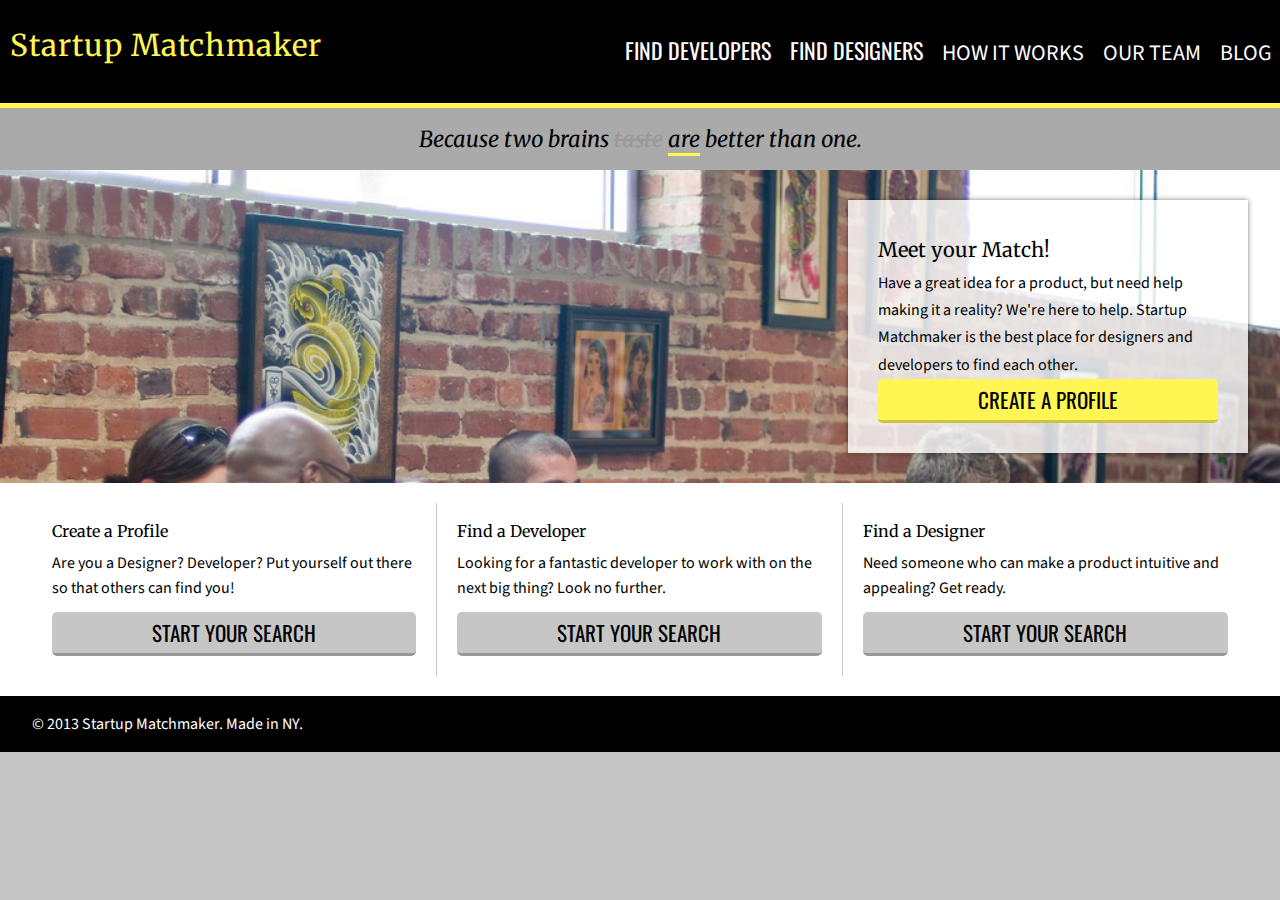
<file: index.html>
<!DOCTYPE html>
<html lang="en">
<head>
	<meta charset="utf-8">

	<title>Startup Matchmaker</title>

	<!-- external CSS link -->
	<link rel="stylesheet" href="css/reset.css">
	<link rel="stylesheet" type="text/css" href="css/styles.css">
	<link rel="stylesheet" type="text/css" href="https://fonts.googleapis.com/css?family=Source+Sans+Pro:400,700%7COswald:700%7CMerriweather:700,700italic">
	<title>Startup Matchmaker</title>

</head>
<body>

<header>
	<div class="header clearfix">
		<h1>Startup Matchmaker</h1>

		<nav class="list">
			<ul>
				<li><a href="">Find Developers</a></li>
				<li><a href="">Find Designers</a></li>
				<li><a href="">How it works</a></li>
				<li><a href="">Our Team</a></li>
				<li><a href="">Blog</a></li>
			</ul>
		</nav>
	</div>
</header>


<section class="tagline">
		<div class="container"
		<p>Because two brains <del>taste</del> <ins>are</ins> better than one.</p>
	</div>
</section>




<section class="intro">
	<div class="container">
		<div class="box">
			<h3>Meet your Match!</h3>

		<p>Have a great idea for a product, but need help making it a reality? We're here to help. Startup Matchmaker is the best place for designers and developers to find each other.</p>

		<a class="cta cta-yellow" href="">Create a Profile</a>
		</div>
	</div>
</section>


<section class="teasers">
	<div class="container">
		<ul class="clearfix">
		<li class="teasers-block clearfix">
			<h4>Create a Profile</h4>
			<p>Are you a Designer? Developer? Put yourself out there so that others can find you!</p>
			<a class="cta cta-grey" href="">Start your search</a>
		</li>

		<li class="teasers-block">
			<h4>Find a Developer</h4>
			<p>Looking for a fantastic developer to work with on the next big thing? Look no further.</p>
			<a class="cta cta-grey" href="">Start your search</a>
		</li>

		<li class="teasers-block">
			<h4>Find a Designer</h4>
			<p>Need someone who can make a product intuitive and appealing? Get ready.</p>
			<a class="cta cta-grey" href="">Start your search</a>
		</li>

</section>
	</div>
		</ul>

<footer>
	<div class="container">
		<p>&copy; 2013 Startup Matchmaker. Made in NY.</p>
	</div>
</footer>

</body>
</html>
</file>
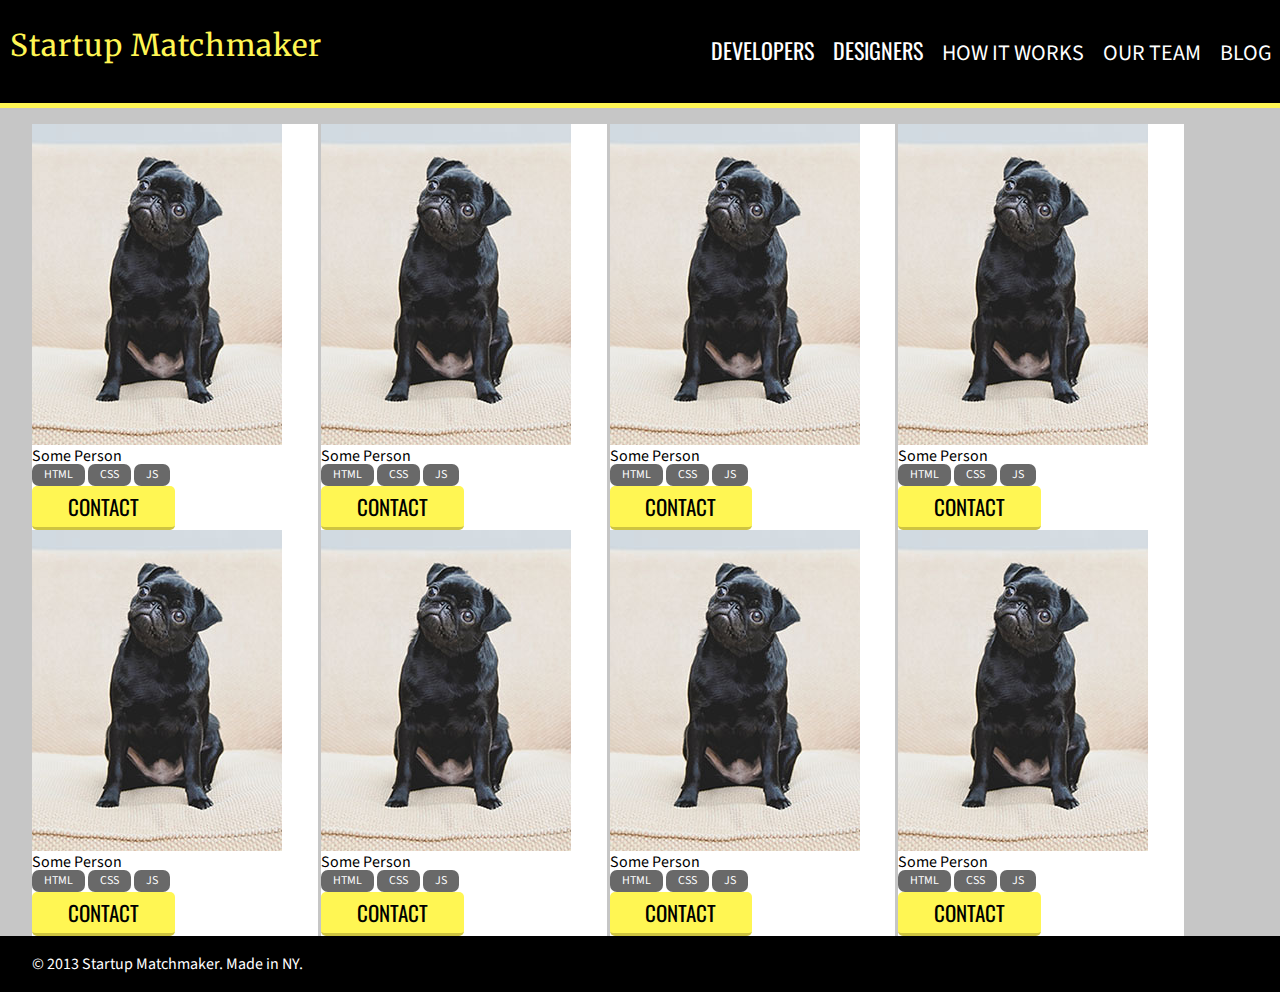
<file: developers-page.html>
<!DOCTYPE html>
<html lang="en">
<head>
	<meta charset="utf-8">

	<title>Startup Matchmaker</title>

	<!-- external CSS link -->
	<link rel="stylesheet" href="css/reset.css">
	<link rel="stylesheet" type="text/css" href="css/styles.css">
	<link rel="stylesheet" type="text/css" href="https://fonts.googleapis.com/css?family=Source+Sans+Pro:400,700%7COswald:700%7CMerriweather:700,700italic">
	<title>Startup Matchmaker</title>

</head>
<body>

<header>
	<div class="header clearfix">
		<h1>Startup Matchmaker</h1>

		<nav class="list">
			<ul>
				<li><a href="">Developers</a></li>
				<li><a href="">Designers</a></li>
				<li><a href="">How it works</a></li>
				<li><a href="">Our Team</a></li>
				<li><a href="">Blog</a></li>
			</ul>
		</nav>
	</div>
</header>

<section class="portrait">
	<div class="container">
		<ul class="clearfix">
			<li class="portrait-block">
					<img src="./images/dottie.jpg" alt="dog" class="profile-photo">
					<h3>Some Person</h3>
						<ul class="skills clearfix">
							<li class="skill-list">HTML</li>
							<li class="skill-list">CSS</li>
							<li class="skill-list">JS</li>
						</ul>
						<a class="cta cta-yellow cta-small" href="#">Contact</a>
			</li>
			<li class="portrait-block">
					<img src="./images/dottie.jpg" alt="dog" class="profile-photo">
					<h3>Some Person</h3>
						<ul class="skills clearfix">
							<li class="skill-list">HTML</li>
							<li class="skill-list">CSS</li>
							<li class="skill-list">JS</li>
						</ul>
						<a class="cta cta-yellow cta-small" href="#">Contact</a>
			</li>
			<li class="portrait-block">
					<img src="./images/dottie.jpg" alt="dog" class="profile-photo">
					<h3>Some Person</h3>
						<ul class="skills clearfix">
							<li class="skill-list">HTML</li>
							<li class="skill-list">CSS</li>
							<li class="skill-list">JS</li>
						</ul>
						<a class="cta cta-yellow cta-small" href="#">Contact</a>
			</li>
			<li class="portrait-block">
					<img src="./images/dottie.jpg" alt="dog" class="profile-photo">
					<h3>Some Person</h3>
						<ul class="skills clearfix">
							<li class="skill-list">HTML</li>
							<li class="skill-list">CSS</li>
							<li class="skill-list">JS</li>
						</ul>
						<a class="cta cta-yellow cta-small" href="#">Contact</a>
			</li>
						<li class="portrait-block">
					<img src="./images/dottie.jpg" alt="dog" class="profile-photo">
					<h3>Some Person</h3>
						<ul class="skills clearfix">
							<li class="skill-list">HTML</li>
							<li class="skill-list">CSS</li>
							<li class="skill-list">JS</li>
						</ul>
						<a class="cta cta-yellow cta-small" href="#">Contact</a>
			</li>
			<li class="portrait-block">
					<img src="./images/dottie.jpg" alt="dog" class="profile-photo">
					<h3>Some Person</h3>
						<ul class="skills clearfix">
							<li class="skill-list">HTML</li>
							<li class="skill-list">CSS</li>
							<li class="skill-list">JS</li>
						</ul>
						<a class="cta cta-yellow cta-small" href="#">Contact</a>
			</li>
			<li class="portrait-block">
					<img src="./images/dottie.jpg" alt="dog" class="profile-photo">
					<h3>Some Person</h3>
						<ul class="skills clearfix">
							<li class="skill-list">HTML</li>
							<li class="skill-list">CSS</li>
							<li class="skill-list">JS</li>
						</ul>
						<a class="cta cta-yellow cta-small" href="#">Contact</a>
			</li>
			<li class="portrait-block">
					<img src="./images/dottie.jpg" alt="dog" class="profile-photo">
					<h3>Some Person</h3>
						<ul class="skills clearfix">
							<li class="skill-list">HTML</li>
							<li class="skill-list">CSS</li>
							<li class="skill-list">JS</li>
						</ul>
						<a class="cta cta-yellow cta-small" href="#">Contact</a>
			</li>
		</ul>
	</div>
</section>
			

	
	
		


<footer>
	<div class="container">
		<p>&copy; 2013 Startup Matchmaker. Made in NY.</p>
	</div>
</footer>

</body>
</html>
</file>
<file: css/styles.css>
/*******************
  BASE SETUP
*******************/

*, *:before, *:after {
  box-sizing: border-box;
}

.clearfix:before,
.clearfix:after {
    content: " ";
    display: table;
}

.clearfix:after {
    clear: both;
}

.container {
	margin: 0 auto;
	width: 95%;
}

/*******************
  GENERAL STYLES
*******************/

a { 
text-decoration: none;
}


.cta {
	color: #000;
	font-size: 21px;
	display: block;
	text-align: center;
	border-radius: 5px;
	padding: 10px 0;
}

.cta-yellow {
	background-color: #FFF653;
	border-bottom: 3px solid #CEC441;
}

.cta-grey {
	background-color: #C6C6C6;
	border-bottom: 3px solid #999;
}




/*******************
  FONT SETUP
*******************/

body {
	font-family: 'Source Sans Pro', sans-serif;
}

header li:nth-child(n+3) a {
	font-family: 'Source Sans Pro', sans-serif;
}


a {
	font-family: 'Oswald', sans-serif;
	text-transform: uppercase;
}

h1,
.teasers-block h4,
.tagline h2 {
	font-family: 'Merriweather', serif;
}


/*******************
  HEADER STYLES
*******************/

header {
	background-color: black;
	border-bottom: 5px solid #FFF653;
	color: #FFF653;
	padding: 15px 0;
}

h1 {
	font-size: 30px;
	float: left;
	margin: 15px 10px;
	letter-spacing: 1px;
}

header nav {
	float: right;
}

header li {
	display: inline-block;
	margin: 8px;
	font-size: 22px;
}

header a {
	color: #FFF;
}



/*******************
  STRAPLINE STYLES
*******************/

.tagline {
	background-color: #AAAAAA;
	text-align: center;
	padding: 20px 0;
	font-size: 22px;
	font-style: italic;
	font-family: 'Merriweather', serif
}

del {
	color: #999;
}

ins {
	text-decoration: none;
	border-bottom: 3px solid #FFF653;
}

/*******************
  INTRO STYLES
*******************/

.intro {
	background-image: url(../images/coworking.jpg);
	background-repeat: no-repeat;
	background-size: cover;
	padding: 30px 0;
}


.box {
	background-color: rgba(255,255,255,0.8);
	width: 400px;
	margin-left: auto;
	padding: 30px;
	box-shadow: 0 0 5px rgba(0,0,0,0.5)
}

.box h3 {
	margin: 0;
	font-family: 'Merriweather', serif;
	padding: 10px 0;
	font-size: 20px;
}

.box p {
	line-height: 1.7;
}



/*******************
  TEASER STYLES
*******************/

.teasers ul {
	margin: 0;
	padding: 0;
}

.teasers {
	padding: 20px 0;
	background-color: white;
}

.teasers-block {
	width: 33.333333%;
	float: left;
	list-style: none;
	padding: 20px;
	border-right: 1px solid #C6C6C6;
}

.teasers-block:last-child {
	border-right: none;
}

.teasers-block h4 {
	margin: 0;
}

.teasers-block p {
	line-height: 1.6;
	margin-top: 12px;
	padding-bottom: 10px;
}


/*******************
  FOOTER STYLES
********************/

footer {
	background-color: #000;
	color: #FFF;
	padding: 20px 0;
}

/*******************
  DEVELOPERS PAGE
********************/

/*******************
  PORTRAIT STYLES
********************/


body {
	background-color: #C6C6C6;
}

li {
	list-style: none;
}

nav a:hover {
	background-color: darkgrey;
	padding-top: 40px;
	padding-bottom: 40px;
}

.profile-photo {
	list-style: none;
	max-width: 90%;
	margin: 0 auto;
	display: inline-block;
}


.skill-list {
	color: white;
	border-radius: 7px;
	padding: 5px 12px;
	font-size: 12px;
	display: inline-block;
	background-color: #696969;
	text-align: left;
}

/*.portrait li {
	display: inline-block;
	margin-top: 10px;
	margin-bottom: 20px;
}*/

.cta-small {
	width: 50%;
}

.portrait-block {
	display: inline-block;
	background-color: white;
	width: 23.5%;
	max-width: 90%;
}

.portrait ul {
	padding-left: 0;
	margin-bottom: 0;
}

/*.portrait ul {
	text-align: center;
	margin: 0 auto;
	padding: 0;
}*/
</file>
